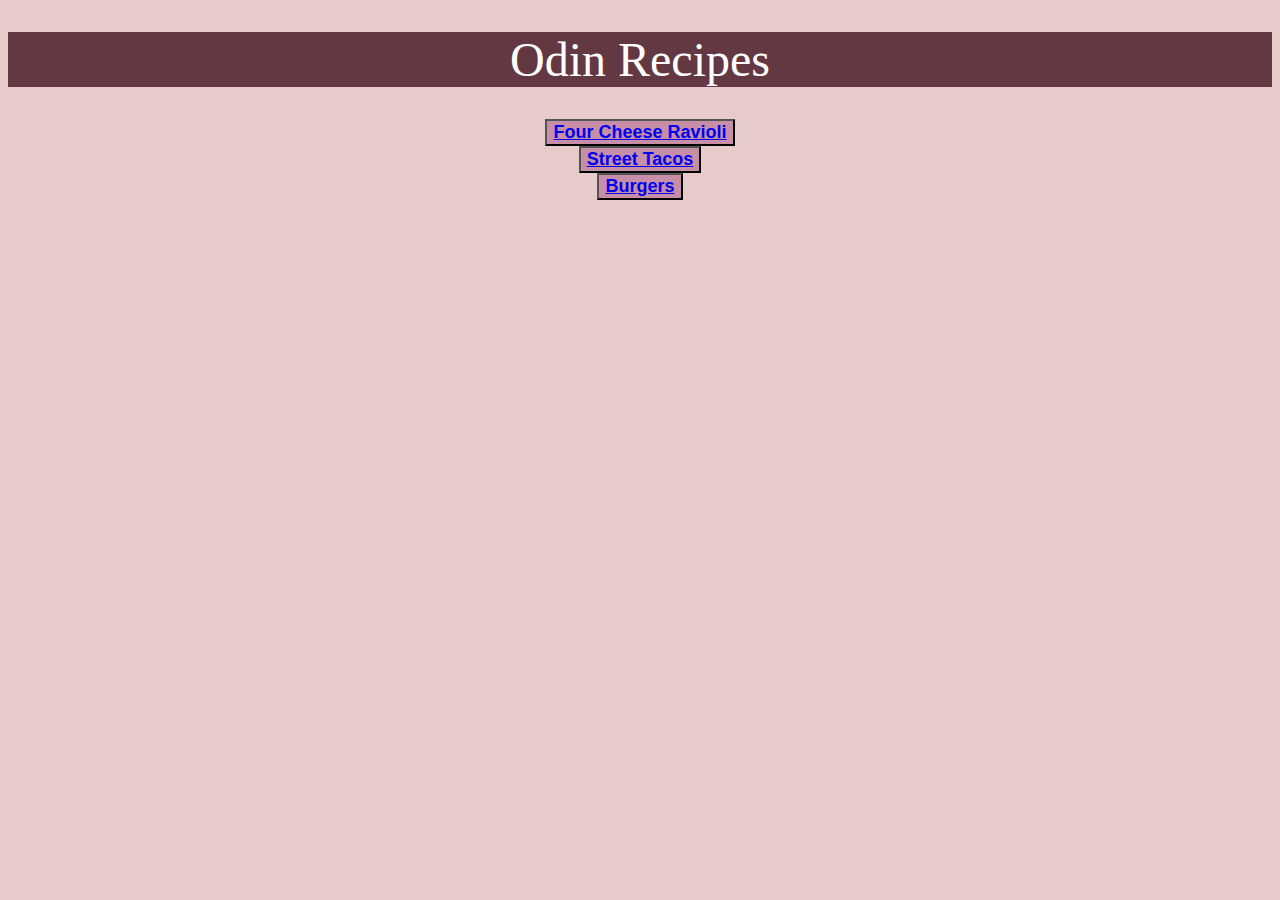
<file: index.html>
<!DOCTYPE html>
<html lang="en">

    <head>
        <meta charset="utf-8">
        <title>Odin Recipes</title>
        <link rel="stylesheet" href="./styles/LandPg.css">
    </head>

    
    <body>
        <h1 class="title">Odin Recipes</h1>

        
        <div class="container one">
            <button class="option-1"> 
                <a href="recipes/ravioli.html">Four Cheese Ravioli</a>
            </button>
        </div>

        <div class="container two">
            <button class="option-2">
                <a href="recipes/tacos.html">Street Tacos</a>
            </button>
        </div>

        
        <div class="container three">
            <button class=option-3">
                <a href="recipes/burgers.html">Burgers</a>
            </button>
        </div>


    </body>
</html>
</file>
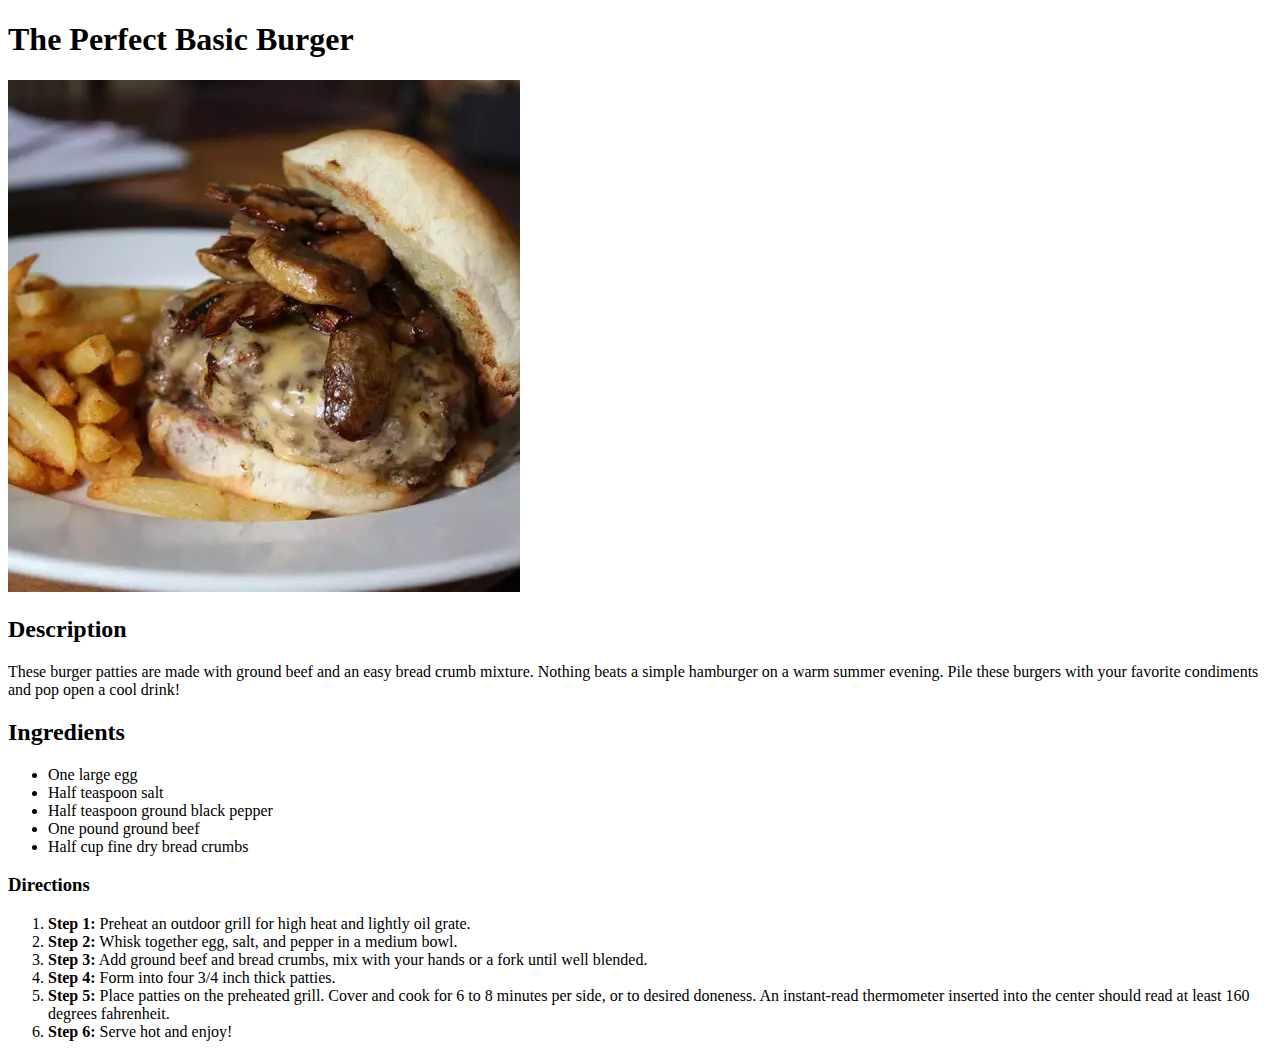
<file: recipes/burgers.html>
<!DOCTYPE html>
<html lang="en">

    <head>
        <meta charset="utf-8">
        <title>The Perfect Basic Burger</title>
    </head>

    <body>
        <h1>The Perfect Basic Burger</h1>
        <img src="../images/burger.jpeg" alt="Delicious Burger">

        <h2>Description</h2>

        <p>These burger patties are made with ground beef and an easy bread crumb mixture.
            Nothing beats a simple hamburger on a warm summer evening.
            Pile these burgers with your favorite condiments and pop open a cool drink!
        </p>

        <h2>Ingredients</h2>
        <ul>
            <li>One large egg</li>
            <li>Half teaspoon salt</li>
            <li>Half teaspoon ground black pepper</li>
            <li>One pound ground beef</li>
            <li>Half cup fine dry bread crumbs</li>
        </ul>

        <h3>Directions</h3>
        <ol>
            <li><strong>Step 1:</strong> Preheat an outdoor grill for high heat and lightly oil grate.</li>
            <li><strong>Step 2:</strong> Whisk together egg, salt, and pepper in a medium bowl.</li>
            <li><strong>Step 3:</strong> Add ground beef and bread crumbs, mix with your hands or a fork until well blended.</li>
            <li><strong>Step 4:</strong> Form into four 3/4 inch thick patties.</li>
            <li><strong>Step 5:</strong> Place patties on the preheated grill. Cover and cook for 6 to 8 minutes per side,
            or to desired doneness. An instant-read thermometer inserted into the center should read at least 160 degrees fahrenheit.</li>
            <li><strong>Step 6:</strong> Serve hot and enjoy!</li>
        </ol>


    </body>
</html>
</file>
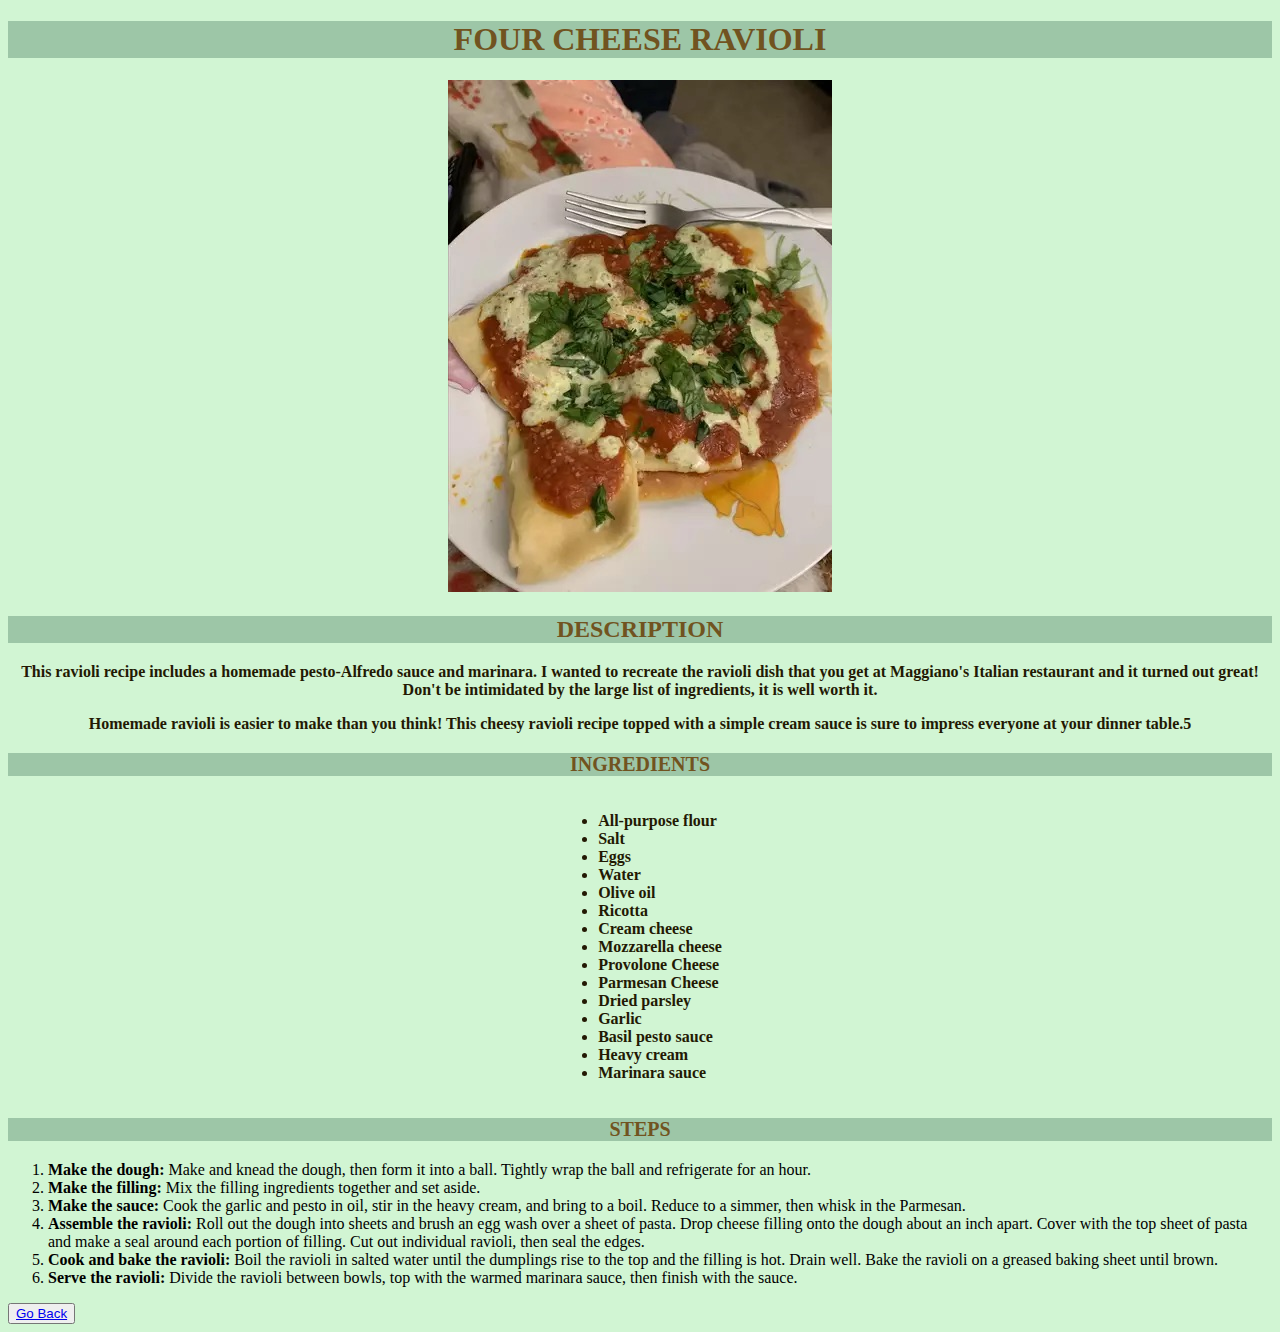
<file: recipes/ravioli.html>
<!DOCTYPE html>
<html lang="en">

    <head>
        <meta charset="utf-8">
        <title>Four Cheese Ravioli</title>
        <link rel="stylesheet" href="../styles/ravioli.css">
    </head>

    
    <body>
        <h1>Four Cheese Ravioli</h1>


        <div class="image">
            <img src="../images/ravioli.jpeg" alt="Four Cheese Ravioli's">
        </div>

        <h2>Description</h2>


        <div>
            <p class="text">This ravioli recipe includes a homemade pesto-Alfredo sauce and marinara. 
                I wanted to recreate the ravioli dish that you get at Maggiano's Italian restaurant 
                and it turned out great! Don't be intimidated by the large list of ingredients, 
                it is well worth it.
            </p>

            <p class="text">
                Homemade ravioli is easier to make than you think! 
                This cheesy ravioli recipe topped with a simple cream sauce is sure to 
                impress everyone at your dinner table.5
            </p>
        </div>

        <h3>Ingredients</h3>

        <div class="ingredients">
            <ul>
                <li>All-purpose flour</li>
                <li>Salt</li>
                <li>Eggs</li>
                <li>Water</li>
                <li>Olive oil</li>
                <li>Ricotta</li>
                <li>Cream cheese</li>
                <li>Mozzarella cheese</li>
                <li>Provolone Cheese</li>
                <li>Parmesan Cheese</li>
                <li>Dried parsley</li>
                <li>Garlic</li>
                <li>Basil pesto sauce</li>
                <li>Heavy cream</li>
                <li>Marinara sauce</li>
            </ul>
        </div>

        <h3>Steps</h3>
        <ol>
            <li><strong>Make the dough:</strong> Make and knead the dough,
            then form it into a ball. Tightly wrap the ball and refrigerate for an hour.</li>
            <li><strong>Make the filling:</strong> Mix the filling ingredients together and set aside.</li>
            <li><strong>Make the sauce:</strong> Cook the garlic and pesto in oil, stir in the heavy cream, and bring to a boil.
                 Reduce to a simmer, then whisk in the Parmesan. </li>
            <li><strong>Assemble the ravioli:</strong> Roll out the dough into sheets and brush an egg
            wash over a sheet of pasta. Drop cheese filling onto the dough about an inch apart.
            Cover with the top sheet of pasta and make a seal around each portion of filling.
            Cut out individual ravioli, then seal the edges.</li>
            <li><strong>Cook and bake the ravioli:</strong> Boil the ravioli in salted water until the
            dumplings rise to the top and the filling is hot. Drain well. Bake the ravioli on a greased baking
            sheet until brown.</li>
            <li><strong>Serve the ravioli:</strong> Divide the ravioli between bowls, top with the warmed marinara sauce, then finish with the sauce.</li>
        </ol>

        <button>
            <a href="../index.html"> Go Back</a>
        </button>
    </body>
</html>
</file>
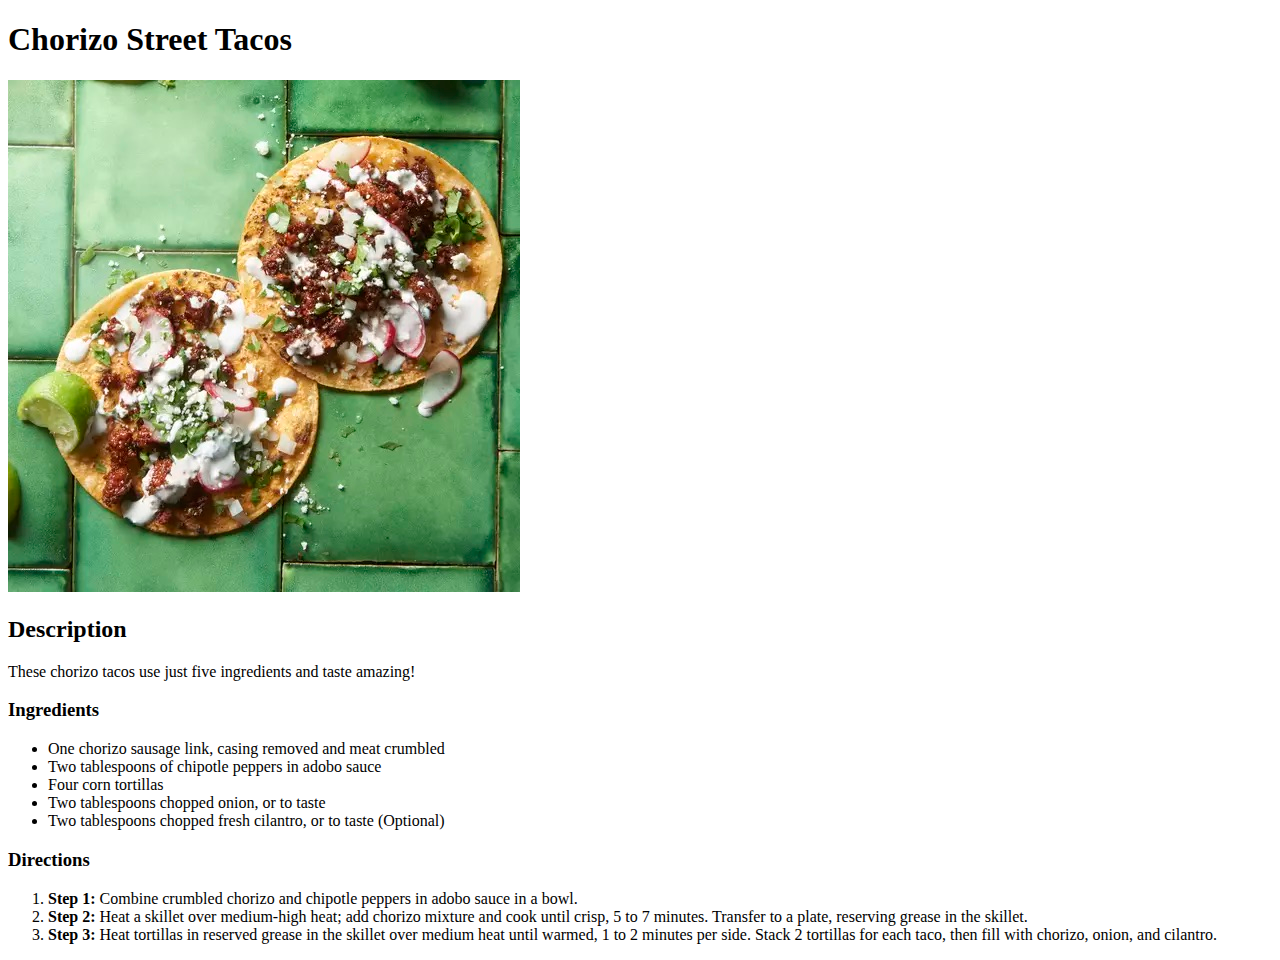
<file: recipes/tacos.html>
<!DOCTYPE html>
<html lang="en">

    <head>
        <meta charset="utf-8">
        <title>Chorizo Street Tacos</title>
    </head>

    <body>
        <h1>Chorizo Street Tacos</h1>
        <img src="../images/tacos.jpeg" alt="Street Tacos"> 
        
        <h2>Description</h2>
        <p>These chorizo tacos use just five ingredients and taste amazing!</p>

        <h3>Ingredients</h3>
        <ul>
            <li>One chorizo sausage link, casing removed and meat crumbled</li>
            <li>Two tablespoons of chipotle peppers in adobo sauce</li>
            <li>Four corn tortillas</li>
            <li>Two tablespoons chopped onion, or to taste</li>
            <li>Two tablespoons chopped fresh cilantro, or to taste (Optional)</li>
        </ul>

        <h3>Directions</h3>
        <ol>
            <li><strong>Step 1:</strong> Combine crumbled chorizo and chipotle peppers in adobo sauce in a bowl.</li>
            <li><strong>Step 2:</strong> Heat a skillet over medium-high heat; add chorizo mixture and cook until crisp,
            5 to 7 minutes. Transfer to a plate, reserving grease in the skillet.</li>
            <li><strong>Step 3:</strong> Heat tortillas in reserved grease in the skillet over medium heat until warmed,
            1 to 2 minutes per side. Stack 2 tortillas for each taco, then fill with chorizo, onion, and cilantro.</li>
        </ol>

    </body>
</html>
</file>
<file: styles/LandPg.css>
.title {
    background-color: #643843;
    color: white;
    text-align: center;
    font-weight: 500;
    font-size: 48px;
}

div button{
    background-color: #C88EA7;
    font-weight: 800;
    font-size: 18px;
    
}

.container{
    text-align: center;
}

body{
    background-color: #E7CBCB;
}
</file>
<file: styles/ravioli.css>
body {
    background-color: #D1F5D3;
}

h1{
    background-color: #9DC6A7;
    color: #715320;
    text-align: center;
    text-transform: uppercase;
}

.image{
    text-align: center;
}

h2{
    background-color: #9DC6A7;
    color: #715320;
    text-align: center;
    text-transform: uppercase;
}

.text{
    text-align: center;
    color: #231903;
    font-weight: bold;
    font-size: 16px;
}

h3{
    background-color: #9DC6A7;
    color: #715320;
    text-align: center;
    text-transform: uppercase;
    font-size: 20px;
}

.ingredients{
    display: grid;
    place-items: center;
    color: #231903;
    font-weight: bold;
    font-size: 16px;
}
</file>
